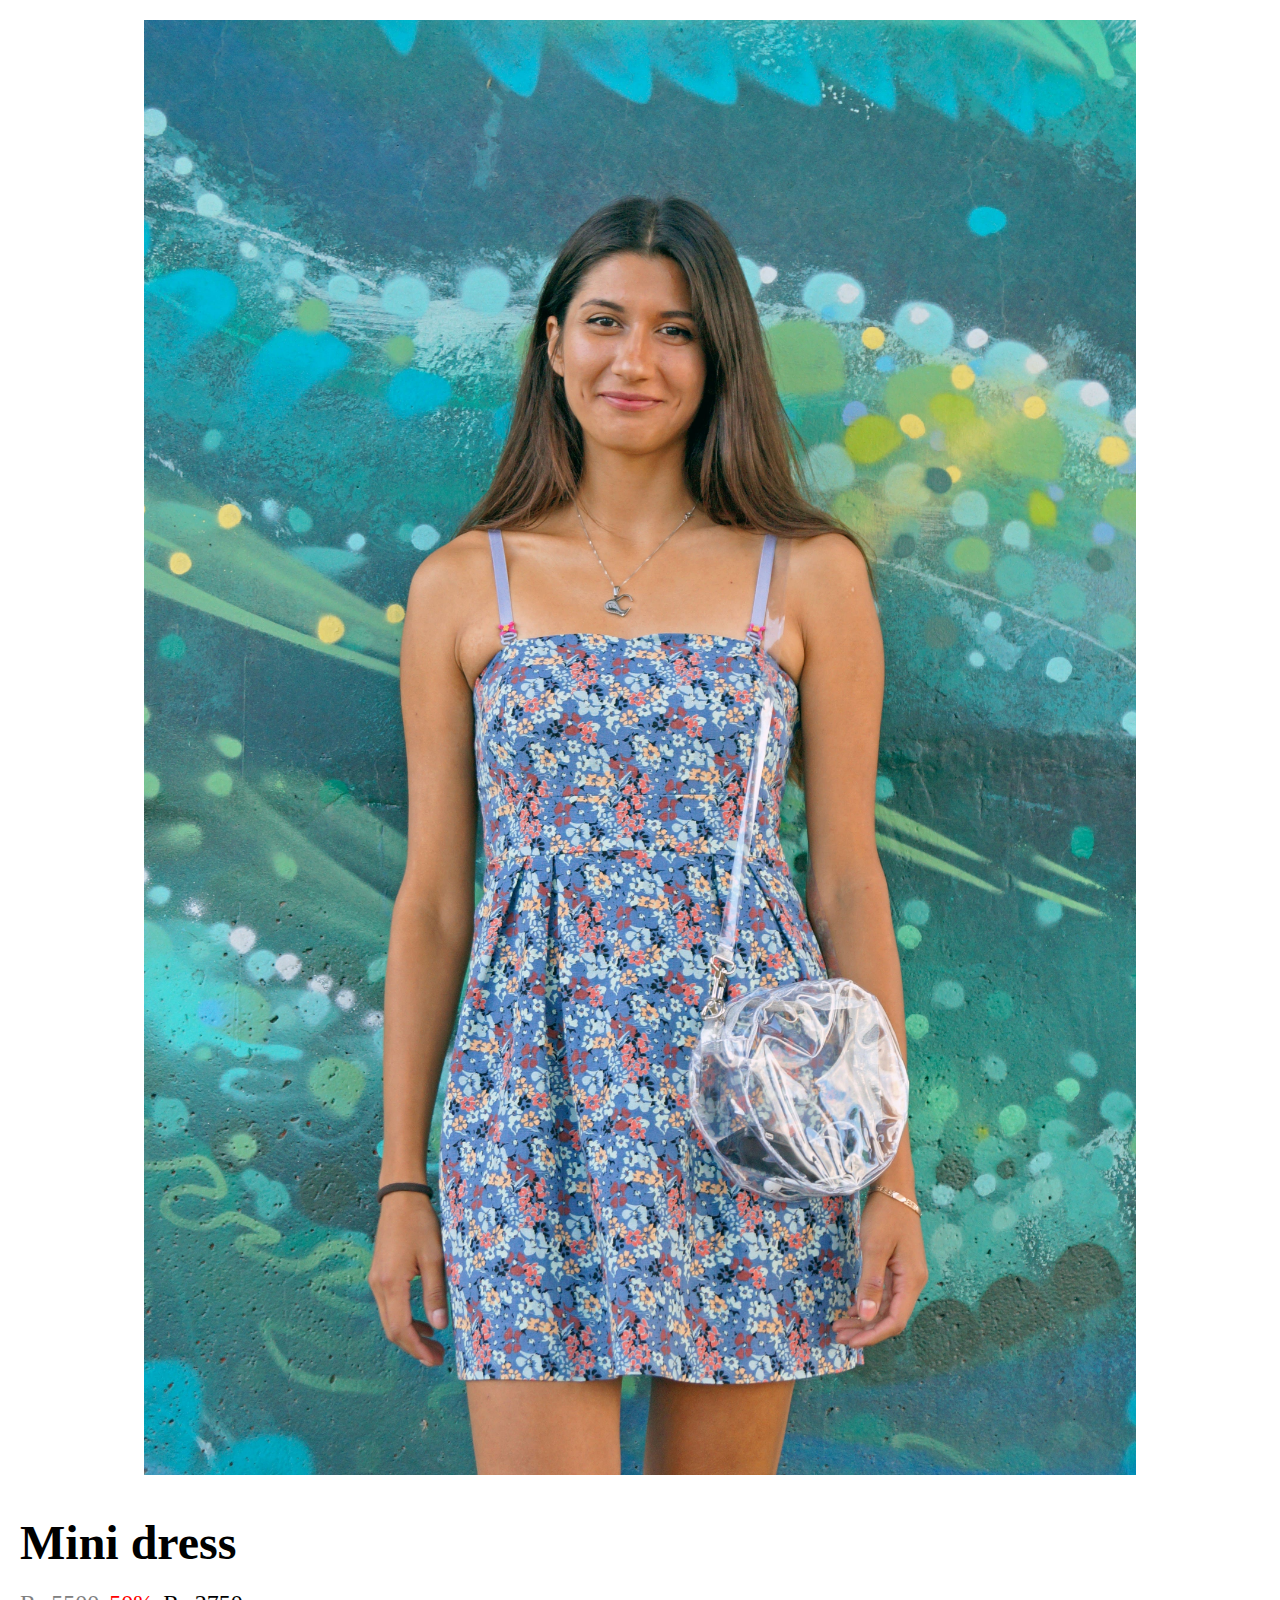
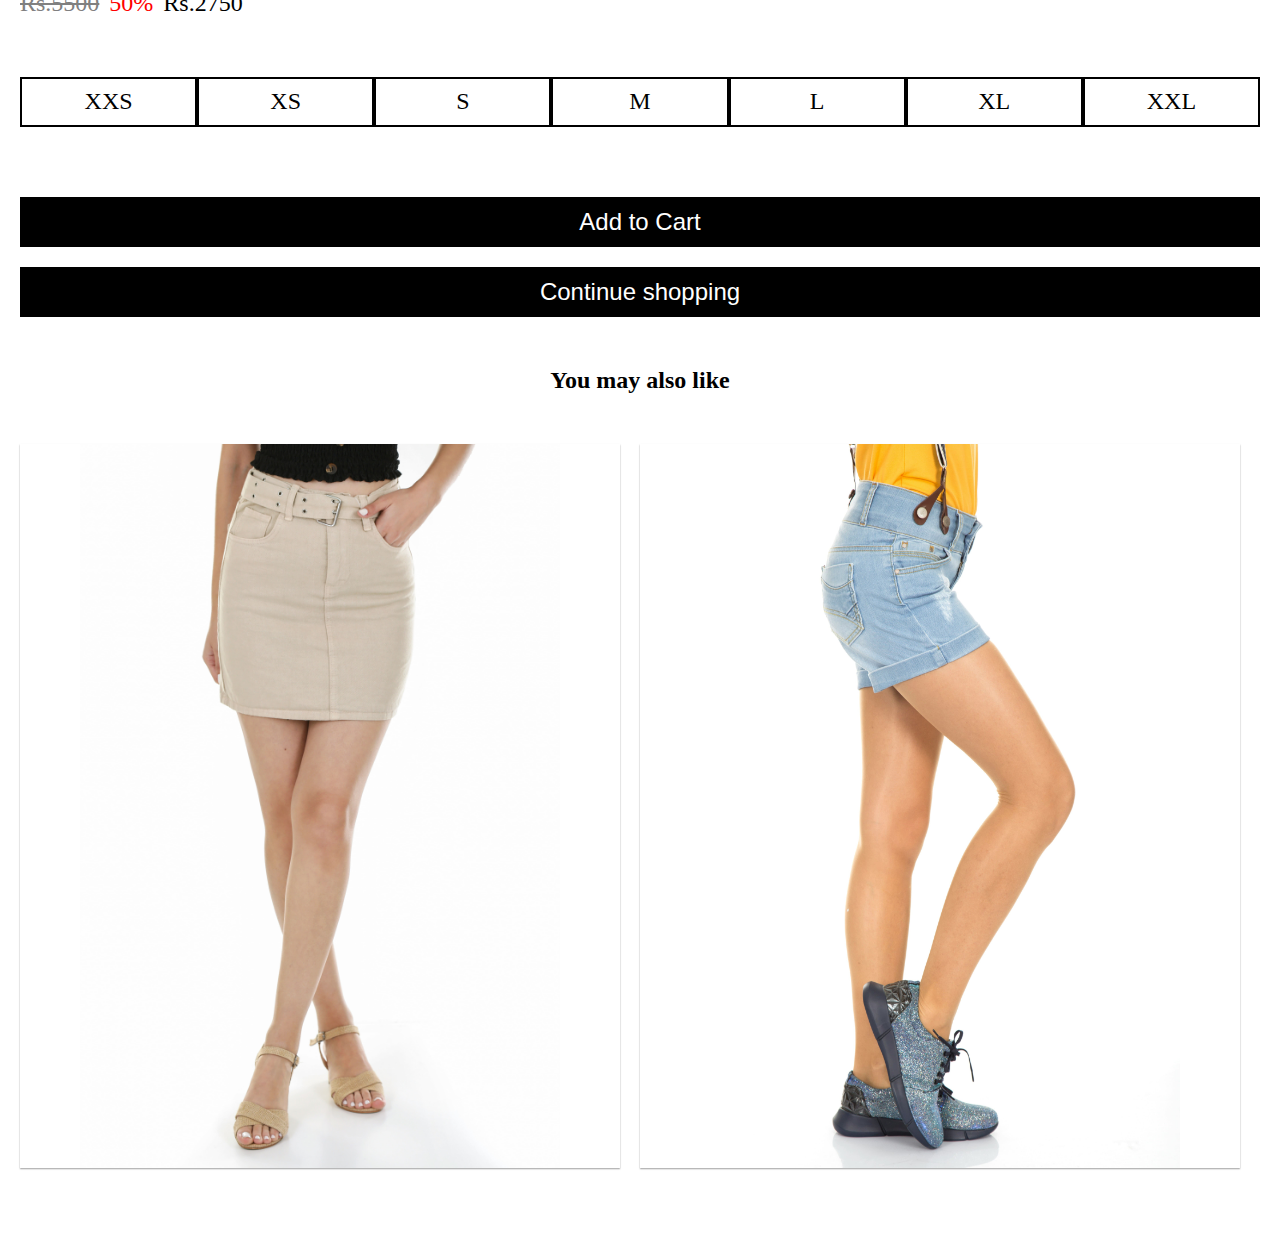
<file: viewMore.html>
<!DOCTYPE html>
<html lang="en">
<head>
    <meta charset="UTF-8">
    <meta name="viewport" content="width=device-width, initial-scale=1.0">
    <title>Document</title>
    <link rel="stylesheet" href="./Assests/CSS/viewMore.css">
</head>
<body>
    <div class="container">
        <div class="image">
            <img src="./Assests/Images/womenArrival/w1.jpg" alt="">
        </div>
        <div class="details">
            <h1>Mini dress</h1>

            <p style="color: gray;"><s>Rs.5500</s><span style="color: red; padding-left: 10px;">50%</span><span style="color: black; padding-left: 10px;">Rs.2750</span></p>
            <div class="size">
                <div>XXS</div>
                <div>XS</div>
                <div>S</div>
                <div>M</div>
                <div>L</div>
                <div>XL</div>
                <div>XXL</div>
            </div>
            <div class="button">
                <div><input type="button" value="Add to Cart"></div>
                <div><input type="button" value="Continue shopping"></div>
            </div>
            <div class="alike">
                <h2>You may also like</h2>
                <div class="alike1">
                    <div>
                        <img src="./Assests/Images/womenArrival/w2.jpg" alt="skirt">
                    </div>
                    <div>
                        <img src="./Assests/Images/womenArrival/w3.jpg" alt="shorts">
                    </div>
        </div>
    </div>
</body>
</html>
</file>
<file: Assests/CSS/viewMore.css>
:root {
    --color01:rgb(117, 0, 0);
    --color02: #ff7f7f;
    --color03: #d61717;
}

* {
    margin: 0;
    padding: 0;
    box-sizing: border-box;
}

img {
    width: 80%;
    height: 80%;
}

.container {
    display: flex;
    justify-content: center;
    flex-direction: row;
    height: 100%;
}

.image {
    display: flex;
    justify-content: center;
    align-items: center;
    width: 50%;
    height: 50%;
    padding: 20px;
}

.details {
    width: 50%;
    display: flex;
    flex-direction: column;
    padding: 20px;
}

h1 {
    font-size: 3rem;
}

p {
    font-size: 1.5rem;
    margin: 20px 0;
}

.size {
    display: flex;
    justify-content: space-between;
    align-items: center;
    margin: 30px 0;
}

.size>div {
    border: 2px solid black;
    width: 10%;
    height: 150%;
    justify-content: center;
    align-items: center;
    display: flex;
}

.button {
    display: flex;
}

.button>div {
    width: 50%;
    height: 150%;
    margin: 0 5px;
}

input {
    width: 100%;
    height: 100%;
    border: none;
    outline: none;
    font-size: 1rem;
    color: white;
    background-color: black;
    margin-top: 20px;
}

input:hover {
    background-color: var(--color01);
    transition: 0.3s ease-in-out;
}

.alike {
    margin-top: 60px;
    text-align: center;
}
.alike1 {
 display: flex;
 padding: 50px 0;
}

.alike1 img {
    width: 80%;
    height: 100%;
    object-fit: fill;
    
}

.alike1 div {
    width: 50%;
    box-shadow: 0 1px 1.5px 0000 rgb(160, 160, 160);
    margin-right: 20px;
}

.alike1 div:hover {
    border: 2px solid var(--color01);
    transition: 0.3s ease-in-out;
}

/* Responsive design */

@media (max-width: 1325px) {
    .container {
        flex-direction: column;
        align-items: center;
    }

    .image, .details {
        width: 100%;
        height: 100%;
    }

    .size>div {
        width: 20%;
    }

    .button>div {
        width: 100%;
        height: 50px;
        margin: 10px 0;
    }

    input {
        font-size: 1.5rem;
    }
    .button {
        flex-direction: column;
    }

    .size>div {
        width: 100%;
        height: 50px;
        margin: 10px 0;
        font-size: 1.5rem;
    }

    .alike1 div:hover {
    border: 2px solid var(--color01);
    transition: 0.3s ease-in-out;
}
}
</file>
